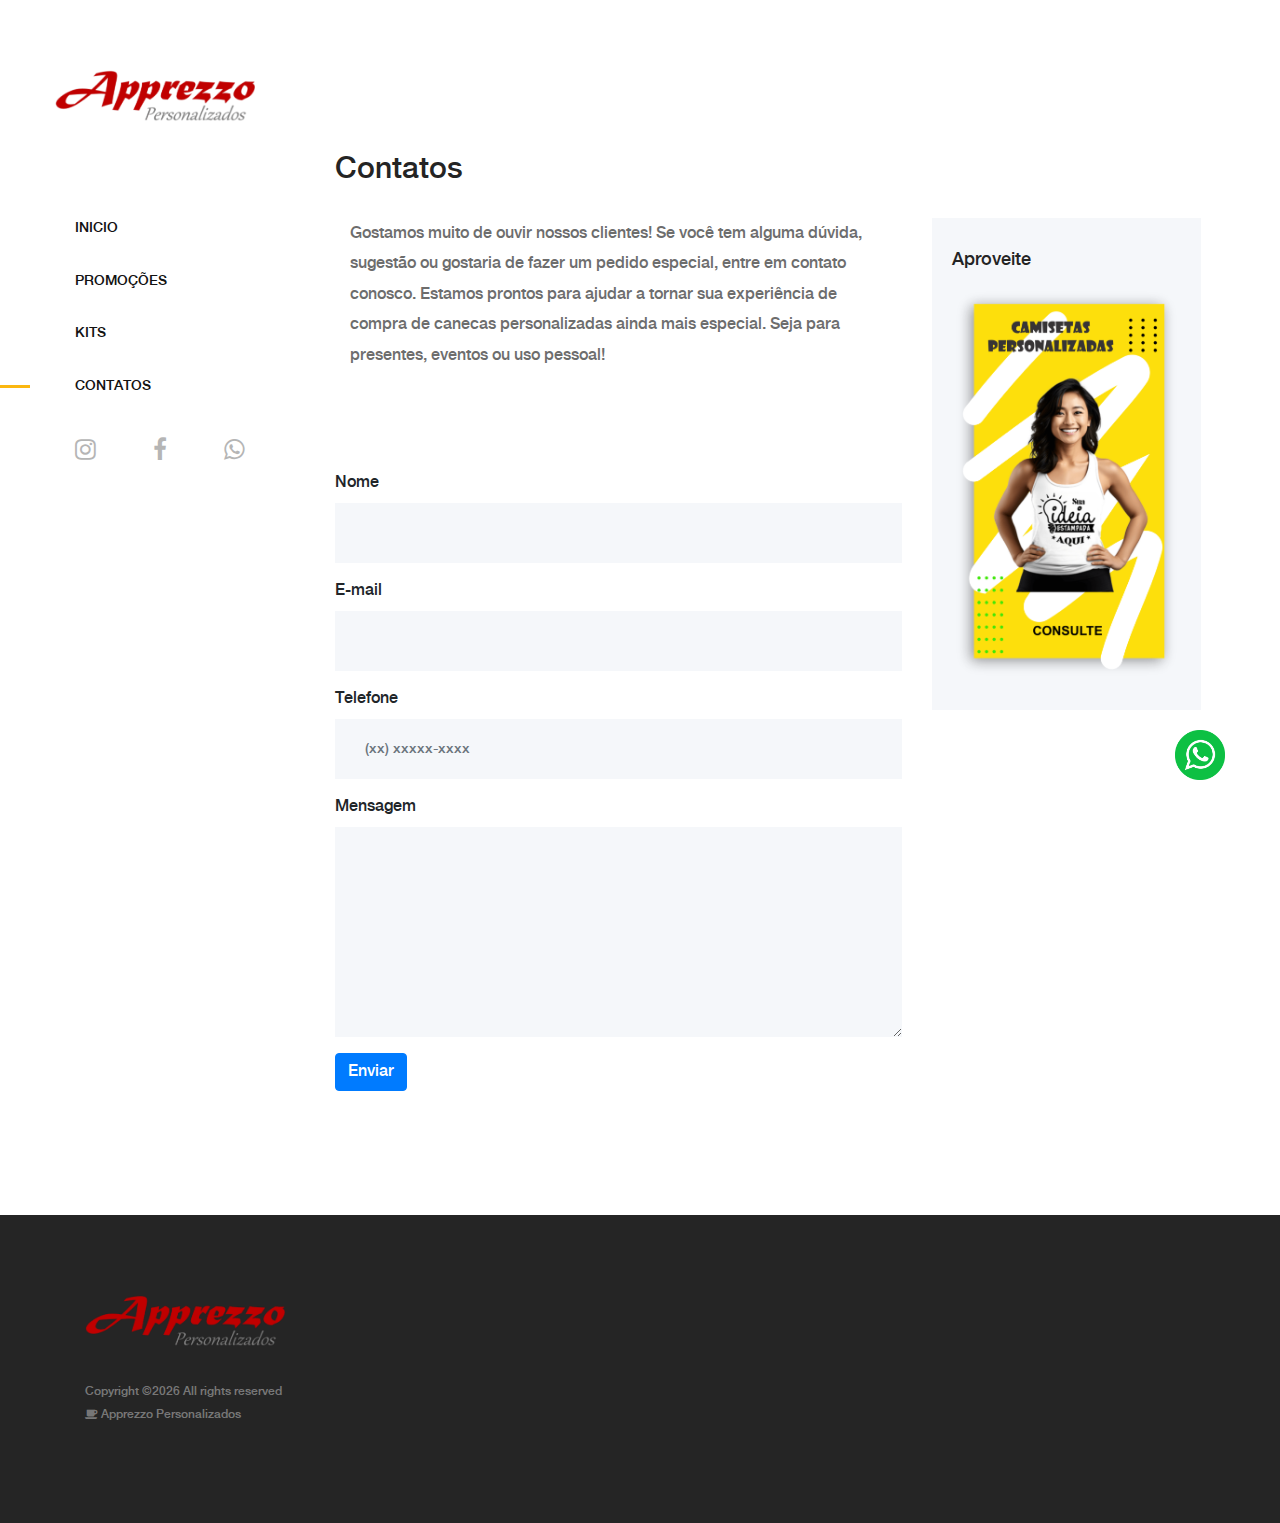
<file: contatos.html>
<!DOCTYPE html>
<html lang="pt-BR">
   <head>
      <meta charset="UTF-8">
      <meta name="description" content="Descubra canecas personalizadas únicas na Apprezzo Personalizados, perfeitas para tornar seus momentos mais especiais. Escolha entre uma variedade de designs e opções de personalização para criar a caneca perfeita para você, para sua empresa ou para presentear alguém especial. Feitas com materiais de alta qualidade, nossas canecas garantem durabilidade e estilo. Compre online na Apprezzo Personalizados e tenha entrega rápida e atendimento ao cliente excepcional.">
      <link rel="canonical" href="https://www.apprezzo.com.br">
      <meta http-equiv="X-UA-Compatible" content="IE=edge">
      <meta name="viewport" content="width=device-width, initial-scale=1, shrink-to-fit=no">
      <!-- The above 4 meta tags *must* come first in the head; any other head content must come *after* these tags -->
      <!-- Title  -->
      <title>Apprezzo Personalizados</title>
      <!-- Favicon  -->
      <link rel="icon" href="img/favicon.png">
      <!-- Core Style CSS -->
      <link rel="stylesheet" href="css/style.css">
	   <link rel="stylesheet" href="form.css">
   </head>
   <body>
      <!-- ##### Main Content Wrapper Start ##### -->
      <div class="main-content-wrapper d-flex clearfix">
         <!-- Mobile Nav (max width 767px)-->
         <div class="mobile-nav">
            <!-- Navbar Brand -->
            <div class="amado-navbar-brand">
               <a href="https://www.apprezzo.com.br/"><img src="img/core-img/logo.png" alt="Apprezzo Personalizados"></a>
            </div>
            <!-- Navbar Toggler -->
            <div class="amado-navbar-toggler">
               <span></span><span></span><span></span>
            </div>
         </div>
         <!-- Header Area Start -->
         <header class="header-area clearfix">
            <!-- Close Icon -->
            <div class="nav-close">
               <i class="fa fa-close" aria-hidden="true"></i>
            </div>
            <!-- Logo -->
            <div class="logo">
               <a href="https://www.apprezzo.com.br/"><img src="img/core-img/logo.png" alt="Aprezzo Personalizados"></a>
            </div>
            <!-- Amado Nav -->
            <nav class="amado-nav">
               <ul>
                  <li><a href="index.html">inicio</a></li>
                  <li><a href="promocoes.html">Promoções</a></li>
                  <li><a href="kits.html">Kits</a></li>
                  <li class="active"><a href="contatos.html">Contatos</a></li>
               </ul>
            </nav>
            <!-- Button Group -->
            <!-- Cart Menu -->
            <br>
            <!-- Social Button -->
            <div class="social-info d-flex justify-content-between">
               <a href="https://www.instagram.com/apprezzo_personalizados/?igsh=mwj3mmrkmmlyb3g2yg==" target="_blank"><i class="fa fa-instagram" aria-hidden="true"></i></a>
               <a href="#"><i class="fa fa-facebook" aria-hidden="true"></i></a>
               <a href="https://api.whatsapp.com/send?phone=5551981710049&text=Vim%20do%20Site%20www.apprezzo.com.br" target="_blank"><i class="fa fa-whatsapp" aria-hidden="true"></i></a>
            </div>
         </header>
         <!-- Header Area End -->
          <div class="cart-table-area section-padding-100">
            <div class="container-fluid">
                <div class="row">
                    <div class="col-12 col-lg-8">
                        <div class="checkout_details_area mt-50 clearfix">

                            <div class="cart-title">
                                <h2>Contatos</h2>
                            </div>
 <!-- Text -->
                <div class="col-12">
                    <div class="newsletter-text mb-100">
                        
                        <p>Gostamos muito de ouvir nossos clientes! Se você tem alguma dúvida, sugestão ou gostaria de fazer um pedido especial, entre em contato conosco. Estamos prontos para ajudar a tornar sua experiência de compra de canecas personalizadas ainda mais especial. Seja para presentes, eventos ou uso pessoal!</p>
                    </div>
                </div>
                              <form
  action="https://formsubmit.co/cleber.supervisao@gmail.com"
  method="POST"
  class="row"
>
  <div class="col-12 mb-3">
    <label for="name" class="form-label">Nome</label>
    <input type="text" name="name" id="name" class="form-control" required />
  </div>

  <div class="col-12 mb-3">
    <label for="email" class="form-label">E-mail</label>
    <input type="email" name="email" id="email" class="form-control" />
  </div>
<div class="col-12 mb-3">
    <label for="phone" class="form-label">Telefone</label>
    <input type="phone" name="phone" id="phone_number" placeholder="(xx) xxxxx-xxxx" class="form-control" required />
  </div>

  <div class="col-12 mb-3">
    <label for="message" class="form-label">Mensagem</label>
    <textarea name="message" id="message" rows="5" class="form-control" required></textarea>
  </div>

  <input type="hidden" name="_captcha" value="false" />
  <input
    type="hidden"
    name="_next"
    value="https://cleberpoa.github.io/apprezzo/obrigado.html"
  />

  <div class="col-12">
    <button type="submit" class="btn btn-primary">Enviar</button>
  </div>
</form>

                        </div>
                    </div>
                    <div class="col-12 col-lg-4">
                        <div class="cart-summary">
                            <h5>Aproveite</h5>
							<p></p>
                            <a href="#" target="_blank">
  <img src="img/canecas/bannerlateral.png" alt="" />
</a>

                        </div>
                    </div>
                </div>
            </div>
        </div>
    </div>
    <!-- ##### Main Content Wrapper End ##### -->
      <!-- End Contact Section -->
      <!-- ##### Newsletter Area Start ##### -->
      <br>
      <!-- ##### Newsletter Area End ##### -->
      <!-- ##### Footer Area Start ##### -->
      <footer class="footer_area clearfix">
         <div class="container">
            <div class="row align-items-center">
               <!-- Single Widget Area -->
               <div class="col-12 col-lg-4">
                  <div class="single_widget_area">
                     <!-- Logo -->
                     <div class="footer-logo mr-50">
                        <a href="index.html"><img src="img/core-img/logo2.png" width="200" height="60" alt=""></a>
                     </div>
                     <br>
                     <!-- Copywrite Text -->
                     <p class="copywrite">
                        Copyright &copy;<script>document.write(new Date().getFullYear());</script> All rights reserved <br> <i class="fa fa-coffee" aria-hidden="true"> </i><a href="#"> Apprezzo Personalizados</a>
                     </p>
                  </div>
               </div>
               <!-- Single Widget Area -->
               <div class="col-12 col-lg-8">
                  <div class="single_widget_area">
                     <!-- Footer Menu -->
                     <div class="footer_menu">
                     </div>
                  </div>
               </div>
            </div>
         </div>
      </footer>
      <!-- ##### Footer Area End ##### -->
      <!-- ##### jQuery (Necessary for All JavaScript Plugins) ##### -->
      <script src="js/jquery/jquery-2.2.4.min.js"></script>
      <!-- Popper js -->
      <script src="js/popper.min.js"></script>
      <!-- Bootstrap js -->
      <script src="js/bootstrap.min.js"></script>
      <!-- Plugins js -->
      <script src="js/plugins.js"></script>
      <!-- Active js -->
      <script src="js/active.js"></script>
      <!-- Script para exibir imagens de produtos de forma aleatória -->
      <script src="js/randomize-products.js"></script>
      <!-- START Widget WhastApp -->
      <a href="https://api.whatsapp.com/send?phone=5551981710049&text=Vim%20do%20Site%20www.apprezzo.com.br" id="waurlsite" class="bt-whatsApp" target="_blank">
      <img src="img/whatsapp.png" alt="WhatsApp" width="50px">
      </a>
      <!-- END Widget WhastApp -->
      <script>
         function enviarFormulario(event) {
             event.preventDefault();
             var formData = new FormData(document.querySelector('form'));
         
             fetch('salvar_email.php', {
                 method: 'POST',
                 body: formData
             })
             .then(response => response.text())
             .then(data => {
                 document.getElementById('mensagem').innerHTML = data;
             })
             .catch(error => console.error('Erro:', error));
         }
      </script>
    <script>
        function enviarFormulario(event) {
            event.preventDefault(); // Previne o comportamento padrão do formulário

            // Cria um objeto FormData com os dados do formulário
            var formData = new FormData(document.getElementById('contact-form'));

            // Faz a requisição AJAX
            fetch('salvar_contatos.php', {
                method: 'POST',
                body: formData
            })
            .then(response => response.json())
            .then(data => {
                // Exibe a mensagem de sucesso ou erro
                document.getElementById('success-message').style.display = data.success ? 'block' : 'none';
                document.getElementById('error-message').style.display = data.success ? 'none' : 'block';
                document.getElementById('success-message').textContent = data.message;
                
                // Limpa o formulário
                if (data.success) {
                    document.getElementById('contact-form').reset();
                }
            })
            .catch(error => {
                console.error('Erro:', error);
                document.getElementById('error-message').style.display = 'block';
                document.getElementById('error-message').textContent = 'Ocorreu um erro ao enviar sua mensagem.';
            });
        }

        window.onload = function() {
            document.getElementById('contact-form').addEventListener('submit', enviarFormulario);
        }
    </script>
   </body>
</html>
</file>
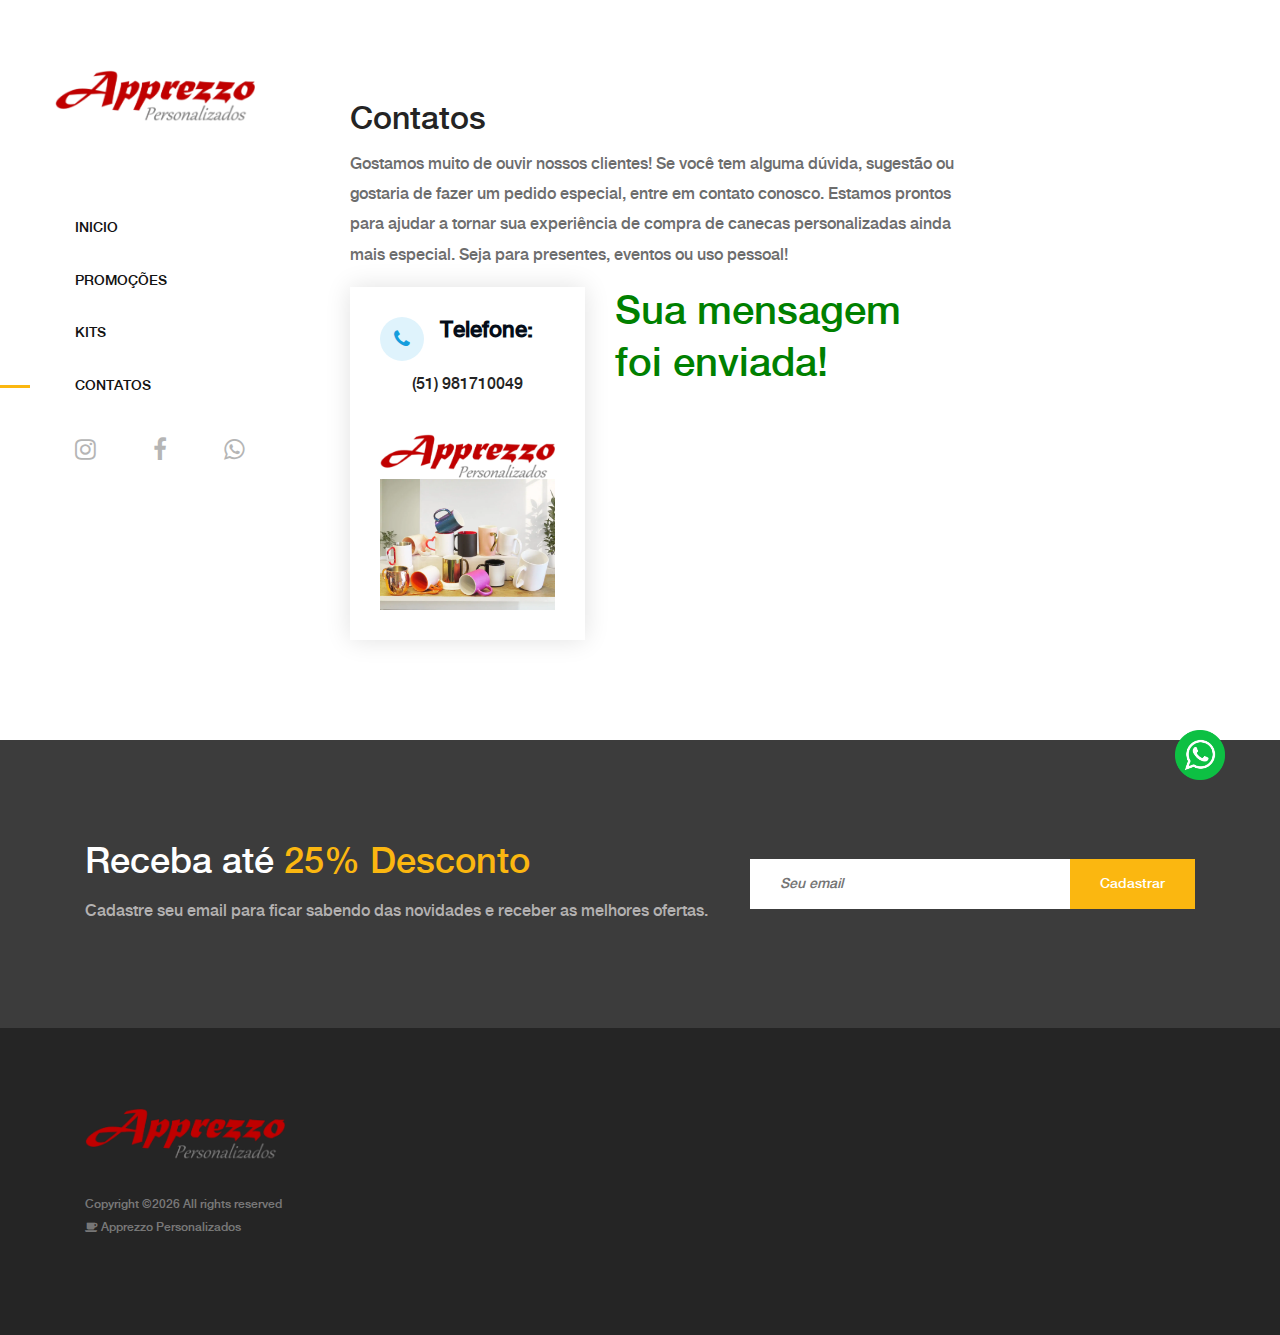
<file: obrigado.html>
<!DOCTYPE html>
<html lang="pt-BR">
   <head>
      <meta charset="UTF-8">
      <meta name="description" content="Descubra canecas personalizadas únicas na Apprezzo Personalizados, perfeitas para tornar seus momentos mais especiais. Escolha entre uma variedade de designs e opções de personalização para criar a caneca perfeita para você, para sua empresa ou para presentear alguém especial. Feitas com materiais de alta qualidade, nossas canecas garantem durabilidade e estilo. Compre online na Apprezzo Personalizados e tenha entrega rápida e atendimento ao cliente excepcional.">
      <link rel="canonical" href="https://www.apprezzo.com.br">
      <meta http-equiv="X-UA-Compatible" content="IE=edge">
      <meta name="viewport" content="width=device-width, initial-scale=1, shrink-to-fit=no">
      <!-- The above 4 meta tags *must* come first in the head; any other head content must come *after* these tags -->
      <!-- Title  -->
      <title>Apprezzo Personalizados</title>
      <!-- Favicon  -->
      <link rel="icon" href="img/favicon.png">
      <!-- Core Style CSS -->
      <link rel="stylesheet" href="css/style.css">
	   <link rel="stylesheet" href="form.css">
   </head>
   <body>
      <!-- ##### Main Content Wrapper Start ##### -->
      <div class="main-content-wrapper d-flex clearfix">
         <!-- Mobile Nav (max width 767px)-->
         <div class="mobile-nav">
            <!-- Navbar Brand -->
            <div class="amado-navbar-brand">
               <a href="https://www.apprezzo.com.br/"><img src="img/core-img/logo.png" alt="Apprezzo Personalizados"></a>
            </div>
            <!-- Navbar Toggler -->
            <div class="amado-navbar-toggler">
               <span></span><span></span><span></span>
            </div>
         </div>
         <!-- Header Area Start -->
         <header class="header-area clearfix">
            <!-- Close Icon -->
            <div class="nav-close">
               <i class="fa fa-close" aria-hidden="true"></i>
            </div>
            <!-- Logo -->
            <div class="logo">
               <a href="https://www.apprezzo.com.br/"><img src="img/core-img/logo.png" alt="Aprezzo Personalizados"></a>
            </div>
            <!-- Amado Nav -->
            <nav class="amado-nav">
               <ul>
                  <li><a href="index.html">inicio</a></li>
                  <li><a href="promocoes.html">Promoções</a></li>
                  <li><a href="kits.html">Kits</a></li>
                  <li class="active"><a href="contatos.html">Contatos</a></li>
               </ul>
            </nav>
            <!-- Button Group -->
            <!-- Cart Menu -->
            <br>
            <!-- Social Button -->
            <div class="social-info d-flex justify-content-between">
               <a href="https://www.instagram.com/apprezzo_personalizados/?igsh=mwj3mmrkmmlyb3g2yg==" target="_blank"><i class="fa fa-instagram" aria-hidden="true"></i></a>
               <a href="#"><i class="fa fa-facebook" aria-hidden="true"></i></a>
               <a href="https://api.whatsapp.com/send?phone=5551981710049&text=Vim%20do%20Site%20www.apprezzo.com.br" target="_blank"><i class="fa fa-whatsapp" aria-hidden="true"></i></a>
            </div>
         </header>
         <!-- Header Area End -->
         <div class="amado_product_area section-padding-100">
            <div class="container-fluid">
               <!-- ======= Contact Section ======= -->
               <section id="contatos" class="contact">
                  <div class="container">
                     <div class="section-title">
                        <h2>Contatos</h2>
                        <p>Gostamos muito de ouvir nossos clientes! Se você tem alguma dúvida, sugestão ou gostaria de fazer um pedido especial, entre em contato conosco. Estamos prontos para ajudar a tornar sua experiência de compra de canecas personalizadas ainda mais especial. Seja para presentes, eventos ou uso pessoal!</p>
                     </div>
                     <div class="row" data-aos="fade-in">
                        <div class="col-lg-5 d-flex align-items-stretch">
                           <div class="info">
                              <div class="address">
                              </div>
                              
                              <div class="phone">
                                 <i class="fa fa-phone"></i>
                                 <h4>Telefone:</h4>
                                 <br>
                                 <h6 style="text-align:center;">(51) 981710049</h6>
                              </div>
                              <p></p>
                              <img src="img/core-img/logo.png" alt=""/>
                              <img src="img/canecas/canecas-sublimacao.png" alt=""/>
                           </div>
                        </div>
                        <div class="col-lg-7 mt-5 mt-lg-0 d-flex align-items-stretch">
							<div>
							<h2>	<span style="color: green; text-align: center; font-size: 40px;">Sua mensagem foi enviada!</span></h2>

                       </div>
						 </div>
                     </div>
                  </div>
               </section>
            </div>
         </div>
      </div>
      <!-- End Contact Section -->
      <!-- ##### Newsletter Area Start ##### -->
      <section class="newsletter-area section-padding-100-0">
         <div class="container">
            <div class="row align-items-center">
               <!-- Newsletter Text -->
               <div class="col-12 col-lg-6 col-xl-7">
                  <div class="newsletter-text mb-100">
                     <h2>Receba até <span>25% Desconto</span></h2>
                     <p>Cadastre seu email para ficar sabendo das novidades e receber as melhores ofertas.</p>
                  </div>
               </div>
               <!-- Newsletter Form -->
               <div class="col-12 col-lg-6 col-xl-5">
                  <div class="newsletter-form mb-100">
                     <form onsubmit="enviarFormulario(event)">
                        <input type="email" name="email" class="nl-email" placeholder="Seu email" required>
                        <input type="submit" value="Cadastrar">
                     </form>
                     <div id="mensagem"></div>
                  </div>
               </div>
            </div>
         </div>
      </section>
      <!-- ##### Newsletter Area End ##### -->
      <!-- ##### Footer Area Start ##### -->
      <footer class="footer_area clearfix">
         <div class="container">
            <div class="row align-items-center">
               <!-- Single Widget Area -->
               <div class="col-12 col-lg-4">
                  <div class="single_widget_area">
                     <!-- Logo -->
                     <div class="footer-logo mr-50">
                        <a href="index.html"><img src="img/core-img/logo2.png" width="200" height="60" alt=""></a>
                     </div>
                     <br>
                     <!-- Copywrite Text -->
                     <p class="copywrite">
                        Copyright &copy;<script>document.write(new Date().getFullYear());</script> All rights reserved <br> <i class="fa fa-coffee" aria-hidden="true"> </i><a href="#"> Apprezzo Personalizados</a>
                     </p>
                  </div>
               </div>
               <!-- Single Widget Area -->
               <div class="col-12 col-lg-8">
                  <div class="single_widget_area">
                     <!-- Footer Menu -->
                     <div class="footer_menu">
                     </div>
                  </div>
               </div>
            </div>
         </div>
      </footer>
      <!-- ##### Footer Area End ##### -->
      <!-- ##### jQuery (Necessary for All JavaScript Plugins) ##### -->
      <script src="js/jquery/jquery-2.2.4.min.js"></script>
      <!-- Popper js -->
      <script src="js/popper.min.js"></script>
      <!-- Bootstrap js -->
      <script src="js/bootstrap.min.js"></script>
      <!-- Plugins js -->
      <script src="js/plugins.js"></script>
      <!-- Active js -->
      <script src="js/active.js"></script>
      <!-- Script para exibir imagens de produtos de forma aleatória -->
      <script src="js/randomize-products.js"></script>
      <!-- START Widget WhastApp -->
      <a href="https://api.whatsapp.com/send?phone=5551981710049&text=Vim%20do%20Site%20www.apprezzo.com.br" id="waurlsite" class="bt-whatsApp" target="_blank">
      <img src="img/whatsapp.png" alt="WhatsApp" width="50px">
      </a>
      <!-- END Widget WhastApp -->
      <script>
         function enviarFormulario(event) {
             event.preventDefault();
             var formData = new FormData(document.querySelector('form'));
         
             fetch('salvar_email.php', {
                 method: 'POST',
                 body: formData
             })
             .then(response => response.text())
             .then(data => {
                 document.getElementById('mensagem').innerHTML = data;
             })
             .catch(error => console.error('Erro:', error));
         }
      </script>
    <script>
        function enviarFormulario(event) {
            event.preventDefault(); // Previne o comportamento padrão do formulário

            // Cria um objeto FormData com os dados do formulário
            var formData = new FormData(document.getElementById('contact-form'));

            // Faz a requisição AJAX
            fetch('salvar_contatos.php', {
                method: 'POST',
                body: formData
            })
            .then(response => response.json())
            .then(data => {
                // Exibe a mensagem de sucesso ou erro
                document.getElementById('success-message').style.display = data.success ? 'block' : 'none';
                document.getElementById('error-message').style.display = data.success ? 'none' : 'block';
                document.getElementById('success-message').textContent = data.message;
                
                // Limpa o formulário
                if (data.success) {
                    document.getElementById('contact-form').reset();
                }
            })
            .catch(error => {
                console.error('Erro:', error);
                document.getElementById('error-message').style.display = 'block';
                document.getElementById('error-message').textContent = 'Ocorreu um erro ao enviar sua mensagem.';
            });
        }

        window.onload = function() {
            document.getElementById('contact-form').addEventListener('submit', enviarFormulario);
        }
    </script>
   </body>
</html>
</file>
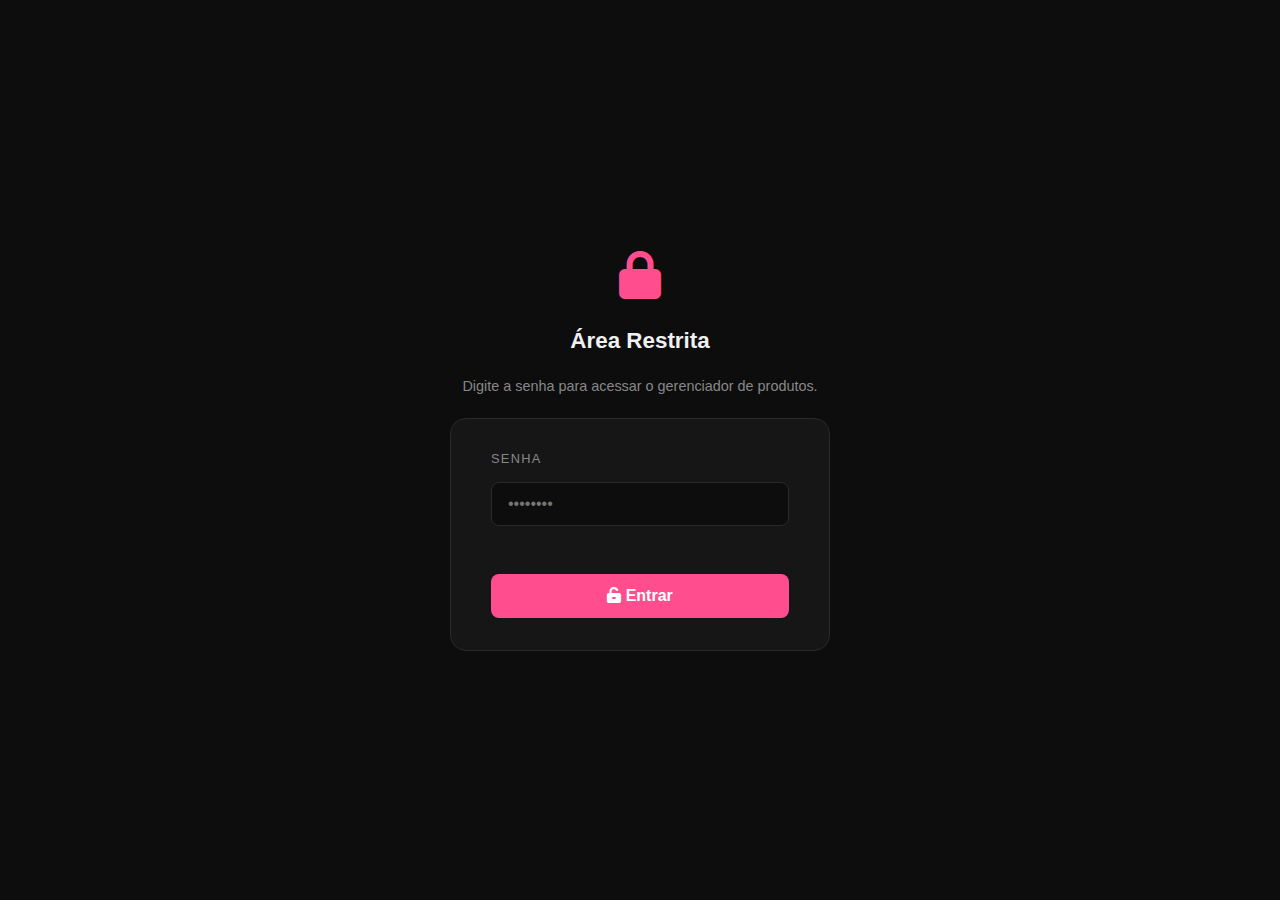
<file: produtos.html>
<!DOCTYPE html>
<html lang="pt-BR">
<head>
  <meta charset="UTF-8"/>
  <meta name="viewport" content="width=device-width, initial-scale=1.0"/>
  <meta name="robots" content="noindex, nofollow"/>
  <title>Produtos – Gestão Interna</title>
  <link rel="stylesheet" href="https://cdnjs.cloudflare.com/ajax/libs/font-awesome/6.5.0/css/all.min.css"/>
  <style>
    :root {
      --pink:#FF4D8D;--teal:#00BFA6;--purple:#7C4DFF;
      --orange:#FF7A35;--bg:#0d0d0d;--surface:#161616;
      --border:#2a2a2a;--text:#f0f0f0;--muted:#888;
    }
    *{margin:0;padding:0;box-sizing:border-box}
    body{font-family:'Segoe UI',sans-serif;background:var(--bg);color:var(--text);min-height:100vh}
    #lock-screen{position:fixed;inset:0;background:var(--bg);display:flex;flex-direction:column;align-items:center;justify-content:center;z-index:9999;gap:1.5rem}
    .lock-icon{font-size:3rem;color:var(--pink);animation:pulse 2s infinite}
    @keyframes pulse{0%,100%{transform:scale(1);opacity:1}50%{transform:scale(1.1);opacity:.7}}
    #lock-screen h1{font-size:1.4rem;font-weight:700}
    #lock-screen p{color:var(--muted);font-size:.9rem}
    .lock-box{background:var(--surface);border:1px solid var(--border);border-radius:16px;padding:2rem 2.5rem;display:flex;flex-direction:column;gap:1rem;width:min(380px,90vw)}
    .lock-box label{font-size:.8rem;color:var(--muted);text-transform:uppercase;letter-spacing:.1em}
    .lock-box input{background:var(--bg);border:1px solid var(--border);border-radius:8px;padding:.75rem 1rem;color:var(--text);font-size:1rem;width:100%;outline:none;transition:border-color .2s}
    .lock-box input:focus{border-color:var(--pink)}
    .lock-btn{background:var(--pink);color:#fff;border:none;border-radius:8px;padding:.8rem;font-size:1rem;font-weight:700;cursor:pointer;transition:opacity .2s,transform .1s}
    .lock-btn:hover{opacity:.85}.lock-btn:active{transform:scale(.97)}
    #lock-error{color:#ff6b6b;font-size:.85rem;text-align:center;min-height:1.2em}
    #main-content{display:none}
    header{background:var(--surface);border-bottom:1px solid var(--border);padding:1rem 2rem;display:flex;align-items:center;justify-content:space-between;gap:1rem;flex-wrap:wrap}
    header h1{font-size:1.1rem;font-weight:700;color:var(--pink)}
    header span{font-size:.8rem;color:var(--muted)}
    .logout-btn{background:transparent;border:1px solid var(--border);color:var(--muted);border-radius:8px;padding:.4rem .9rem;font-size:.8rem;cursor:pointer;transition:color .2s,border-color .2s}
    .logout-btn:hover{color:var(--pink);border-color:var(--pink)}
    .container{max-width:1400px;margin:0 auto;padding:2rem}
    .section-header{margin-bottom:1.5rem}
    .section-header h2{font-size:1.5rem;font-weight:800;margin-bottom:.3rem}
    .section-header p{color:var(--muted);font-size:.9rem}
    .info-bar{background:var(--surface);border:1px solid var(--border);border-radius:10px;padding:.6rem 1.2rem;font-size:.83rem;color:var(--muted);display:inline-block;margin-bottom:1.5rem}
    .info-bar strong{color:var(--text)}
    .filter-row{display:flex;align-items:center;justify-content:space-between;flex-wrap:wrap;gap:1rem;margin-bottom:1.5rem}
    .filters{display:flex;gap:.5rem;flex-wrap:wrap}
    .fbtn{background:var(--surface);border:1px solid var(--border);color:var(--muted);border-radius:20px;padding:.4rem 1rem;font-size:.85rem;cursor:pointer;transition:all .2s}
    .fbtn:hover,.fbtn.active{background:var(--pink);border-color:var(--pink);color:#fff}
    .pgrid{display:grid;grid-template-columns:repeat(auto-fill,minmax(260px,1fr));gap:1.5rem}
    .pcard{background:var(--surface);border:1px solid var(--border);border-radius:16px;overflow:hidden;transition:transform .25s,box-shadow .25s,border-color .25s}
    .pcard:hover{transform:translateY(-4px);box-shadow:0 12px 40px rgba(255,77,141,.15);border-color:var(--pink)}
    .pcard.hidden{display:none}
    .pimg{position:relative;aspect-ratio:1;overflow:hidden;background:#111}
    .pimg img{width:100%;height:100%;object-fit:cover;transition:transform .4s}
    .pcard:hover .pimg img{transform:scale(1.06)}
    .pbadge{position:absolute;top:.6rem;left:.6rem;padding:.25rem .7rem;border-radius:20px;font-size:.7rem;font-weight:700}
    .bp{background:#ff4d8d22;color:var(--pink);border:1px solid var(--pink)}
    .bt{background:#00bfa622;color:var(--teal);border:1px solid var(--teal)}
    .bv{background:#7c4dff22;color:var(--purple);border:1px solid var(--purple)}
    .bo{background:#ff7a3522;color:var(--orange);border:1px solid var(--orange)}
    .pov{position:absolute;inset:0;display:flex;align-items:center;justify-content:center;background:rgba(0,0,0,.45);opacity:0;transition:opacity .25s}
    .pcard:hover .pov{opacity:1}
    .pov-btn{background:var(--pink);color:#fff;border:none;border-radius:8px;padding:.5rem 1.2rem;font-size:.85rem;font-weight:700;cursor:pointer}
    .pinfo{padding:1rem}
    .pname{font-weight:700;font-size:1rem;margin-bottom:.25rem}
    .pdesc{color:var(--muted);font-size:.82rem;margin-bottom:.75rem}
    .pfoot{display:flex;align-items:center;justify-content:space-between;gap:.5rem}
    .pprice{font-weight:800;font-size:1.2rem;color:var(--pink)}
    .pprice small{font-size:.75rem;font-weight:500}
    .pwa{display:flex;align-items:center;gap:.4rem;background:#25D366;color:#fff;border-radius:8px;padding:.4rem .9rem;font-size:.82rem;font-weight:700;text-decoration:none;white-space:nowrap;transition:opacity .2s}
    .pwa:hover{opacity:.85}
  </style>
</head>
<body>

<div id="lock-screen">
  <div class="lock-icon"><i class="fa-solid fa-lock"></i></div>
  <h1>Área Restrita</h1>
  <p>Digite a senha para acessar o gerenciador de produtos.</p>
  <div class="lock-box">
    <label for="pw-input">Senha</label>
    <input type="password" id="pw-input" placeholder="••••••••" autocomplete="current-password"/>
    <div id="lock-error"></div>
    <button class="lock-btn" onclick="checkPassword()"><i class="fa-solid fa-unlock-alt"></i> Entrar</button>
  </div>
</div>

<div id="main-content">
  <header>
    <h1>🎨 Gerenciador de Produtos</h1>
    <span>Edite <strong>produtos-data.js</strong> para adicionar ou remover produtos.</span>
    <button class="logout-btn" onclick="logout()"><i class="fa-solid fa-right-from-bracket"></i> Sair</button>
  </header>
  <div class="container">
    <div class="section-header">
      <h2>Todos os Produtos</h2>
      <p>O <code>index.html</code> exibe 9 produtos aleatórios deste catálogo a cada visita.</p>
    </div>
    <div class="info-bar">Total cadastrado: <strong id="total-count">0</strong> produtos</div>
    <div class="filter-row">
      <div class="filters">
        <button class="fbtn active" data-f="all">Todos</button>
        <button class="fbtn" data-f="canecas">🍵 Canecas</button>
        <button class="fbtn" data-f="camisetas">👕 Camisetas</button>
        <button class="fbtn" data-f="impressos">🖨️ Impressos</button>
        <!-- Ao adicionar nova categoria em produtos-data.js, adicione um botão aqui também: -->
        <!-- <button class="fbtn" data-f="sua-categoria">🏷️ Nome</button> -->
      </div>
    </div>
    <div class="pgrid" id="pgrid"></div>
  </div>
</div>

<script src="produtos-data.js"></script>
<script>
  const PASSWORDS = ['clebervip','grazyvip'];
  const SK = 'produtos_auth';

  if (sessionStorage.getItem(SK) === 'ok') unlock();

  function checkPassword() {
    const val = document.getElementById('pw-input').value.trim();
    const err = document.getElementById('lock-error');
    if (PASSWORDS.includes(val)) {
      sessionStorage.setItem(SK,'ok'); err.textContent=''; unlock();
    } else {
      err.textContent='❌ Senha incorreta. Tente novamente.';
      document.getElementById('pw-input').value='';
      document.getElementById('pw-input').focus();
    }
  }
  function unlock() {
    document.getElementById('lock-screen').style.display='none';
    document.getElementById('main-content').style.display='block';
    render();
  }
  function logout() { sessionStorage.removeItem(SK); location.reload(); }
  document.getElementById('pw-input').addEventListener('keydown',e=>{ if(e.key==='Enter') checkPassword(); });

  function render() {
    const grid = document.getElementById('pgrid');
    grid.innerHTML = PRODUTOS_DATA.map(p => buildCard(p)).join('');
    document.getElementById('total-count').textContent = PRODUTOS_DATA.length;
    document.querySelectorAll('.fbtn').forEach(btn => {
      btn.addEventListener('click', () => {
        document.querySelectorAll('.fbtn').forEach(b=>b.classList.remove('active'));
        btn.classList.add('active');
        const f = btn.dataset.f;
        document.querySelectorAll('#pgrid .pcard').forEach(c=>{
          c.classList.toggle('hidden', f!=='all' && c.dataset.cat!==f);
        });
      });
    });
  }
  if (typeof openLB==='undefined') window.openLB = src => window.open(src,'_blank');
</script>
</body>
</html>
</file>
<file: form.css>
.form {
  width: 110%;
  max-width: 32rem;
  font-size: 1.125rem;
}

.form label,
.form input,
.form textarea,
.form button {
  display: block;
  width: 100%;
}

.form label {
  color: #000;
  line-height: 1;
  margin-bottom: 0.5rem;
}

.form input,
.form textarea {
  font: inherit;
  padding: 0.8rem;
  margin-bottom: 1rem;
  border: 1px solid #000;
  border-radius: 8px;
  transition: border-color, box-shadow 0.2s;
}

.form textarea {
  min-height: 13rem;
  resize: vertical;
}

.form input:hover,
.form input:focus,
.form textarea:hover,
.form textarea:focus {
  outline: none;
  border-color: #09d;
  box-shadow: 0 0 0 3px #4dc8ff;
}

.form button {
  display: block;
  padding: 1rem;
  background: #fbb710;
  color: #fff;
  font: inherit;
  text-transform: uppercase;
  border: none;
  border-radius: 8px;
  cursor: pointer;
  transition: 0.2s;
}

.form button:hover,
.form button:focus {
  outline: none;
  background: #09d;
}
</file>
<file: css/style.css>
/* [Master Stylesheet v-1.0.0] */
/* :: :: 1.0 Import Fonts */
@import url(../css/bootstrap.min.css);
@import url(../css/owl.carousel.css);
@import url(../css/animate.css);
@import url(../css/magnific-popup.css);
@import url(../css/jquery-ui.min.css);
@import url(../css/nice-select.css);
@import url(../css/font-awesome.min.css);
@font-face {
  font-family: 'helveticaneuebold';
  src: url("../fonts/helvetica_neu_bold-webfont.woff2") format("woff2"), url("../fonts/helvetica_neu_bold-webfont.woff") format("woff");
  font-weight: normal;
  font-style: normal; }
@font-face {
  font-family: 'helveticaneuemedium';
  src: url("../fonts/helveticaneue_medium-webfont.woff2") format("woff2"), url("../fonts/helveticaneue_medium-webfont.woff") format("woff");
  font-weight: normal;
  font-style: normal; }
/* :: 2.0 Import All CSS */
/* :: 3.0 Base CSS */
* {
  margin: 0;
  padding: 0; }

body {
  font-family: "helveticaneuemedium";
  font-size: 16px; }

h1,
h2,
h3,
h4,
h5,
h6 {
  color: #242424;
  line-height: 1.3;
  font-weight: 400; }

p {
  color: #6d6d6d;
  font-size: 16px;
  line-height: 1.9;
  font-weight: 400; }

a {
  -webkit-transition: all 500ms ease 0s;
  transition: all 500ms ease 0s;
  text-decoration: none;
  outline: 0 solid transparent;
  color: #131212;
  font-weight: 400;
  font-size: 12px; }
  a:hover, a:focus {
    -webkit-transition: all 500ms ease 0s;
    transition: all 500ms ease 0s;
    text-decoration: none;
    outline: 0 solid transparent;
    color: #131212;
    font-weight: 400;
    font-size: 12px; }

ul,
ol {
  margin: 0; }
  ul li,
  ol li {
    list-style: none; }

img {
  height: auto;
  max-width: 100%; }

/* Spacing */
.mt-15 {
  margin-top: 15px !important; }

.mt-30 {
  margin-top: 30px !important; }

.mt-50 {
  margin-top: 50px !important; }

.mt-70 {
  margin-top: 70px !important; }

.mt-100 {
  margin-top: 100px !important; }

.mb-15 {
  margin-bottom: 15px !important; }

.mb-30 {
  margin-bottom: 30px !important; }

.mb-50 {
  margin-bottom: 50px !important; }

.mb-70 {
  margin-bottom: 70px !important; }

.mb-100 {
  margin-bottom: 100px !important; }

.ml-15 {
  margin-left: 15px !important; }

.ml-30 {
  margin-left: 30px !important; }

.ml-50 {
  margin-left: 50px !important; }

.mr-15 {
  margin-right: 15px !important; }

.mr-30 {
  margin-right: 30px !important; }

.mr-50 {
  margin-right: 50px !important; }

/* Height */
.height-400 {
  height: 400px !important; }

.height-500 {
  height: 500px !important; }

.height-600 {
  height: 600px !important; }

.height-700 {
  height: 700px !important; }

.height-800 {
  height: 800px !important; }

/* Section Padding */
.section-padding-100 {
  padding-top: 100px;
  padding-bottom: 100px; }

.section-padding-100-0 {
  padding-top: 100px;
  padding-bottom: 0; }

.section-padding-0-100 {
  padding-top: 0;
  padding-bottom: 100px; }

/* Section Heading */
.section-heading {
  margin-bottom: 50px;
  position: relative;
  z-index: 1; }
  .section-heading h2 {
    font-size: 30px;
    margin-bottom: 0;
    text-transform: capitalize;
    font-weight: 600; }
  .section-heading.text-left {
    text-align: left !important; }
amado-nav
/* Miscellaneous */
.bg-img {
  background-position: center center;
  background-size: cover;
  background-repeat: no-repeat; }

.bg-white {
  background-color: #ffffff !important; }

.bg-dark {
  background-color: #000000 !important; }

.bg-transparent {
  background-color: transparent !important; }

.font-bold {
  font-weight: 700; }

.font-light {
  font-weight: 300; }

.bg-overlay,
.bg-overlay-white {
  position: relative;
  z-index: 2;
  background-position: center center;
  background-size: cover; }
  .bg-overlay:hover,
  .bg-overlay-white:hover {
    position: absolute;
    z-index: -1;
    top: 0;
    left: 0;
    width: 100%;
    height: 100%;
    content: ""; }

.bg-overlay:hover {
  background-color: rgba(0, 0, 0, 0.5); }

.bg-overlay-white:hover {
  background-color: rgba(255, 255, 255, 0.9); }

.mfp-image-holder .mfp-close,
.mfp-iframe-holder .mfp-close {
  color: #FFF;
  padding-right: 0;
  width: 30px;
  height: 30px;
  background-color: #fbb710;
  line-height: 30px;
  text-align: center;
  position: absolute;
  top: 40px;
  right: -30px; }
  @media only screen and (max-width: 767px) {
    .mfp-image-holder .mfp-close,
    .mfp-iframe-holder .mfp-close {
      right: 0; } }

.navbar-toggler {
  background-color: #fbb710;
  border-radius: 0;
  margin-bottom: 15px; }
  .navbar-toggler i {
    font-size: 12px;
    color: #fff; }

@media only screen and (min-width: 768px) and (max-width: 991px) {
  .navbar {
    display: block; } }
@media only screen and (max-width: 767px) {
  .navbar {
    display: block; } }

.mobile-nav {
  position: fixed;
  width: 100%;
  height: 70px;
  background-color: #fff;
  z-index: 3000;
  top: 0;
  left: 0;
  right: 0;
  padding: 0.5em 2em;
  -webkit-box-align: center;
  -ms-flex-align: center;
  -ms-grid-row-align: center;
  align-items: center;
  -webkit-box-pack: justify;
  -ms-flex-pack: justify;
  justify-content: space-between;
  box-shadow: 0 4px 15px 0 rgba(0, 0, 0, 0.15);
  display: none; }

  @media only screen and (max-width: 767px) {
    .mobile-nav {
      display: -webkit-box;
      display: -ms-flexbox;
      display: flex; } }
  .mobile-nav .amado-navbar-brand {
    -webkit-box-flex: 0;
    -ms-flex: 0 0 150px;
    flex: 0 0 150px;
    max-width: 150px; }
    .mobile-nav .amado-navbar-brand a {
      display: block;
      max-width: 150px; }
  .mobile-nav .amado-navbar-toggler {
    cursor: pointer; }
    .mobile-nav .amado-navbar-toggler span {
      width: 28px;
      height: 3px;
      background-color: #fbb710;
      display: block;
      margin-bottom: 5px;
      border-radius: 2px; }
      .mobile-nav .amado-navbar-toggler span:last-child {
        margin-bottom: 0; }

/* ScrollUp */
#scrollUp {
  background-color: #fbb710;
  border-radius: 0;
  bottom: 60px;
  box-shadow: 0 2px 6px 0 rgba(0, 0, 0, 0.3);
  color: #ffffff;
  font-size: 24px;
  height: 40px;
  line-height: 40px;
  right: 60px;
  text-align: center;
  width: 40px;
  -webkit-transition-duration: 500ms;
  transition-duration: 500ms; }
  #scrollUp:hover {
    background-color: orangered; }
  @media only screen and (max-width: 767px) {
    #scrollUp {
      bottom: 30px;
      right: 30px; } }

/* Essence Button */
.amado-btn {
  display: inline-block;
  min-width: 160px;
  height: 55px;
  color: #ffffff;
  border: none;
  border-radius: 0;
  padding: 0 7px;
  font-size: 18px;
  line-height: 56px;
  background-color: #fbb710;
  font-weight: 400; }
  .amado-btn.active, .amado-btn:hover, .amado-btn:focus {
    font-size: 18px;
    color: #ffffff;
    background-color: orangered; }

/* :: 4.0 Search Wrapper Area CSS */
.search-wrapper {
  position: fixed;
  width: 100%;
  height: 260px;
  z-index: 5000;
  top: -350px;
  left: 0;
  background-color: #f5f7fa;
  -webkit-transition-duration: 500ms;
  transition-duration: 500ms; }
  .search-wrapper .search-content form {
    position: relative;
    z-index: 1;
    box-shadow: 0 0 5px rgba(0, 0, 0, 0.075); }
    .search-wrapper .search-content form input {
      width: 100%;
      height: 60px;
      border: none;
      padding-left: 50px;
      font-size: 14px;
      color: #6b6b6b; }
    .search-wrapper .search-content form button {
      position: absolute;
      top: 0;
      left: 0;
      border: none;
      width: 50px;
      height: 60px;
      z-index: 10;
      cursor: pointer;
      background-color: transparent;
      text-align: center; }
  .search-wrapper .search-close {
    -webkit-transition-duration: 500ms;
    transition-duration: 500ms;
    width: 40px;
    height: 40px;
    position: absolute;
    top: 0;
    right: 0;
    text-align: center;
    color: #fff;
    line-height: 40px;
    font-size: 12px;
    cursor: pointer;
    background-color: #fbb710; }
    .search-wrapper .search-close:hover {
      background-color: #131212; }

/* :: 5.0 Welcome Area CSS */
.main-content-wrapper {
  position: relative;
  z-index: 1;
  -webkit-transition-duration: 500ms;
  transition-duration: 500ms;
  -ms-flex-wrap: wrap;
  flex-wrap: wrap; }
  @media only screen and (max-width: 767px) {
    .main-content-wrapper {
      margin-top: 70px;
      z-index: 100; } }
  .main-content-wrapper .header-area {
    -webkit-transition-duration: 500ms;
    transition-duration: 500ms;
    position: relative;
    z-index: 1;
    -webkit-box-flex: 0;
    -ms-flex: 0 0 320px;
    flex: 0 0 320px;
    width: 320px;
    max-width: 320px;
    background-color: #fff;
    padding: 60px 75px; }
    @media only screen and (min-width: 768px) and (max-width: 991px) {
      .main-content-wrapper .header-area {
        -webkit-box-flex: 0;
        -ms-flex: 0 0 280px;
        flex: 0 0 280px;
        width: 280px;
        max-width: 280px;
        padding: 50px; } }
    @media only screen and (max-width: 767px) {
      .main-content-wrapper .header-area {
        -webkit-transition-duration: 500ms;
        transition-duration: 500ms;
        -webkit-box-flex: 0;
        -ms-flex: 0 0 320px;
        flex: 0 0 320px;
        width: 320px;
        max-width: 320px;
        position: fixed;
        z-index: 4000;
        top: 0;
        left: -350px;
        height: 100%;
        overflow-x: hidden;
        overflow-y: hidden;
        display: block; } }
    .main-content-wrapper .header-area.bp-xs-on {
      left: 0; }
    .main-content-wrapper .header-area .nav-close {
      -webkit-transition-duration: 500ms;
      transition-duration: 500ms;
      width: 40px;
      height: 40px;
      position: absolute;
      top: 0;
      right: 15px;
      text-align: center;
      line-height: 40px;
      font-size: 12px;
      cursor: pointer;
      background-color: #fbb710;
      display: none; }
      @media only screen and (max-width: 767px) {
        .main-content-wrapper .header-area .nav-close {
          display: block; } }
      .main-content-wrapper .header-area .nav-close:hover {
        background-color: orangered; }
    .main-content-wrapper .header-area .logo {
      margin-bottom: 80px;
		margin-top: 10px;
		margin-left: -20px;
		width: 200px;
        height: auto;
}
    .main-content-wrapper .header-area .amado-nav li a {
      font-size: 14px;
      text-transform: uppercase;
      position: relative;
      z-index: 1;
      padding: 20px 0;
      display: block;
      line-height: 0.9;
      color: #131212;
      font-weight: normal; }
      .main-content-wrapper .header-area .amado-nav li a::after {
        -webkit-transition-duration: 500ms;
        transition-duration: 500ms;
        width: 30px;
        height: 3px;
        position: absolute;
        top: 50%;
        margin-top: -1.5px;
        left: -150px;
        background-color: #fbb710;
        z-index: 10;
        content: ''; }
      .main-content-wrapper .header-area .amado-nav li a:hover, .main-content-wrapper .header-area .amado-nav li a:focus {
        color: #fbb710; }
    .main-content-wrapper .header-area .amado-nav li:hover a::after, .main-content-wrapper .header-area .amado-nav li:focus a::after {
      left: -75px; }
      @media only screen and (min-width: 768px) and (max-width: 991px) {
        .main-content-wrapper .header-area .amado-nav li:hover a::after, .main-content-wrapper .header-area .amado-nav li:focus a::after {
          left: -50px; } }
    .main-content-wrapper .header-area .amado-nav li.active a::after {
      left: -75px; }
      @media only screen and (min-width: 768px) and (max-width: 991px) {
        .main-content-wrapper .header-area .amado-nav li.active a::after {
          left: -50px; } }
    .main-content-wrapper .header-area .amado-btn-group .amado-btn {
      width: 160px;
      display: block; }
    .main-content-wrapper .header-area .cart-fav-search a {
      display: block;
      text-transform: uppercase;
      font-size: 16px;
      padding: 15px 0;
      color: #131212;
      line-height: 1; }
      .main-content-wrapper .header-area .cart-fav-search a .search-nav {
        padding-bottom: 0; }
      .main-content-wrapper .header-area .cart-fav-search a span {
        color: #9e9e9e; }
      .main-content-wrapper .header-area .cart-fav-search a img {
        margin-right: 10px; }
      .main-content-wrapper .header-area .cart-fav-search a:hover, .main-content-wrapper .header-area .cart-fav-search a:focus {
        color: #fbb710; }
    .main-content-wrapper .header-area .social-info a {
      color: #b5b5b5;
      display: inline-block; }
      .main-content-wrapper .header-area .social-info a i {
        font-size: 24px; }
      .main-content-wrapper .header-area .social-info a:hover, .main-content-wrapper .header-area .social-info a:focus {
        color: #fbb710; }
    @media only screen and (max-width: 767px) {
      .main-content-wrapper .header-area .social-info {
        margin-bottom: 75px; } }
  .main-content-wrapper .products-catagories-area {
    -webkit-box-flex: 0;
    -ms-flex: 0 0 calc(100% - 320px);
    flex: 0 0 calc(100% - 320px);
    width: calc(100% - 320px);
    max-width: calc(100% - 320px); }
    @media only screen and (min-width: 768px) and (max-width: 991px) {
      .main-content-wrapper .products-catagories-area {
        -webkit-box-flex: 0;
        -ms-flex: 0 0 calc(100% - 280px);
        flex: 0 0 calc(100% - 280px);
        width: calc(100% - 280px);
        max-width: calc(100% - 280px); } }
    @media only screen and (max-width: 767px) {
      .main-content-wrapper .products-catagories-area {
        -webkit-box-flex: 0;
        -ms-flex: 0 0 100%;
        flex: 0 0 100%;
        width: 100%;
        max-width: 100%; } }
  .main-content-wrapper .shop_sidebar_area {
    position: relative;
    z-index: 1;
    -webkit-box-flex: 0;
    -ms-flex: 0 0 230px;
    flex: 0 0 230px;
    width: 230px;
    max-width: 230px;
    background-color: #f5f7fa;
    padding: 100px 40px; }
    @media only screen and (min-width: 768px) and (max-width: 991px) {
      .main-content-wrapper .shop_sidebar_area {
        -webkit-box-flex: 0;
        -ms-flex: 0 0 180px;
        flex: 0 0 180px;
        width: 180px;
        max-width: 180px;
        padding: 100px 15px; } }
    @media only screen and (max-width: 767px) {
      .main-content-wrapper .shop_sidebar_area {
        -webkit-box-flex: 0;
        -ms-flex: 0 0 100%;
        flex: 0 0 100%;
        width: 100%;
        max-width: 100%;
        -webkit-box-ordinal-group: 3;
        -ms-flex-order: 2;
        order: 2; } }
  .main-content-wrapper .amado_product_area {
    position: relative;
    z-index: 1;
    -webkit-box-flex: 0;
    -ms-flex: 0 0 calc(95% - 550px);
    flex: 0 0 calc(95% - 550px);
    width: calc(95% - 550px);
    max-width: calc(95% - 550px); }
    @media only screen and (min-width: 992px) and (max-width: 1199px) {
      .main-content-wrapper .amado_product_area {
        -webkit-box-flex: 0;
        -ms-flex: 0 0 calc(100% - 550px);
        flex: 0 0 calc(100% - 550px);
        width: calc(100% - 550px);
        max-width: calc(100% - 550px); } }
    @media only screen and (min-width: 768px) and (max-width: 991px) {
      .main-content-wrapper .amado_product_area {
        -webkit-box-flex: 0;
        -ms-flex: 0 0 calc(100% - 460px);
        flex: 0 0 calc(100% - 460px);
        width: calc(100% - 460px);
        max-width: calc(100% - 460px); } }
    @media only screen and (max-width: 767px) {
      .main-content-wrapper .amado_product_area {
        -webkit-box-flex: 0;
        -ms-flex: 0 0 100%;
        flex: 0 0 100%;
        width: 100%;
        max-width: 100%;
        -webkit-box-ordinal-group: 2;
        -ms-flex-order: 1;
        order: 1;
        padding-top: 50px; } }
  .main-content-wrapper .cart-table-area {
    position: relative;
    z-index: 1;
    -webkit-box-flex: 0;
    -ms-flex: 0 0 calc(95% - 320px);
    flex: 0 0 calc(95% - 320px);
    width: calc(95% - 320px);
    max-width: calc(95% - 320px); }
    @media only screen and (min-width: 992px) and (max-width: 1199px) {
      .main-content-wrapper .cart-table-area {
        -webkit-box-flex: 0;
        -ms-flex: 0 0 calc(100% - 320px);
        flex: 0 0 calc(100% - 320px);
        width: calc(100% - 320px);
        max-width: calc(100% - 320px); } }
    @media only screen and (min-width: 768px) and (max-width: 991px) {
      .main-content-wrapper .cart-table-area {
        -webkit-box-flex: 0;
        -ms-flex: 0 0 calc(100% - 280px);
        flex: 0 0 calc(100% - 280px);
        width: calc(100% - 280px);
        max-width: calc(100% - 280px); } }
    @media only screen and (max-width: 767px) {
      .main-content-wrapper .cart-table-area {
        -webkit-box-flex: 0;
        -ms-flex: 0 0 100%;
        flex: 0 0 100%;
        width: 100%;
        max-width: 100%;
        padding-top: 0; } }
    .main-content-wrapper .cart-table-area .cart-title h2 {
      font-size: 30px;
      margin-bottom: 30px;
      color: #242424; }
    .main-content-wrapper .cart-table-area table thead {
      width: 100%;
      display: block; }
      .main-content-wrapper .cart-table-area table thead tr {
        display: -webkit-box;
        display: -ms-flexbox;
        display: flex;
        width: 100%;
        height: 40px;
        background-color: #f5f7fa; }
        .main-content-wrapper .cart-table-area table thead tr th {
          border-top: none;
          border-bottom: none;
          -webkit-box-flex: 0;
          -ms-flex: 0 0 25%;
          flex: 0 0 25%;
          width: 25%;
          max-width: 25%;
          font-size: 12px;
          color: #242424;
          text-transform: capitalize;
          font-weight: 400; }
    .main-content-wrapper .cart-table-area table tbody {
      width: 100%;
      display: block; }
      .main-content-wrapper .cart-table-area table tbody tr {
        display: -webkit-box;
        display: -ms-flexbox;
        display: flex;
        -webkit-box-align: center;
        -ms-flex-align: center;
        -ms-grid-row-align: center;
        align-items: center;
        width: 100%; }
        .main-content-wrapper .cart-table-area table tbody tr td {
          border: none;
          -webkit-box-flex: 0;
          -ms-flex: 0 0 25%;
          flex: 0 0 25%;
          width: 25%;
          max-width: 25%; }
          .main-content-wrapper .cart-table-area table tbody tr td h5 {
            font-size: 16px;
            color: #252525; }
            @media only screen and (min-width: 992px) and (max-width: 1199px) {
              .main-content-wrapper .cart-table-area table tbody tr td h5 {
                font-size: 14px; } }
            @media only screen and (min-width: 768px) and (max-width: 991px) {
              .main-content-wrapper .cart-table-area table tbody tr td h5 {
                font-size: 14px; } }
            @media only screen and (max-width: 767px) {
              .main-content-wrapper .cart-table-area table tbody tr td h5 {
                font-size: 12px; } }
          .main-content-wrapper .cart-table-area table tbody tr td .qty-btn p {
            margin-bottom: 0;
            line-height: 40px;
            height: 40px;
            padding: 0 15px;
            background-color: #f5f7fa;
            color: #242424;
            font-size: 14px; }
            @media only screen and (min-width: 768px) and (max-width: 991px) {
              .main-content-wrapper .cart-table-area table tbody tr td .qty-btn p {
                padding: 0 10px; } }
          .main-content-wrapper .cart-table-area table tbody tr td .qty-btn .quantity {
            position: relative;
            z-index: 1; }
            .main-content-wrapper .cart-table-area table tbody tr td .qty-btn .quantity input {
              text-align: center;
              background-color: #f5f7fa;
              height: 40px;
              width: 60px;
              border: none;
              -moz-appearance: textfield;
              -webkit-appearance: textfield;
              appearance: textfield;
              color: #242424;
              font-size: 14px; }
              @media only screen and (min-width: 768px) and (max-width: 991px) {
                .main-content-wrapper .cart-table-area table tbody tr td .qty-btn .quantity input {
                  width: 45px; } }
            .main-content-wrapper .cart-table-area table tbody tr td .qty-btn .quantity .qty-plus {
              position: absolute;
              right: 0;
              top: 0;
              line-height: 40px;
              width: 20px;
              text-align: center;
              height: 40px;
              cursor: pointer;
              color: #242424;
              font-size: 10px; }
            .main-content-wrapper .cart-table-area table tbody tr td .qty-btn .quantity .qty-minus {
              position: absolute;
              top: 0;
              right: 40px;
              line-height: 40px;
              width: 20px;
              height: 40px;
              text-align: center;
              cursor: pointer;
              color: #242424;
              font-size: 10px; }
              @media only screen and (min-width: 768px) and (max-width: 991px) {
                .main-content-wrapper .cart-table-area table tbody tr td .qty-btn .quantity .qty-minus {
                  right: 30px; } }
    .main-content-wrapper .cart-table-area .cart-summary {
      background-color: #f5f7fa;
      margin-top: 118px;
      position: relative;
      z-index: 1;
      padding: 30px 20px; }
      .main-content-wrapper .cart-table-area .cart-summary h5 {
        font-size: 18px;
        margin-bottom: 0; }
      .main-content-wrapper .cart-table-area .cart-summary .summary-table {
        margin-top: 30px; }
        .main-content-wrapper .cart-table-area .cart-summary .summary-table li {
          display: -webkit-box;
          display: -ms-flexbox;
          display: flex;
          -webkit-box-pack: justify;
          -ms-flex-pack: justify;
          justify-content: space-between;
          margin-bottom: 30px;
          text-transform: capitalize; }
          .main-content-wrapper .cart-table-area .cart-summary .summary-table li span {
            color: #6b6b6b;
            font-size: 14px; }
      .main-content-wrapper .cart-table-area .cart-summary .payment-method label {
        font-size: 14px;
        color: #6b6b6b;
        font-weight: 400;
        margin-bottom: 15px; }
  .main-content-wrapper .single-product-area {
    position: relative;
    z-index: 1;
    -webkit-box-flex: 0;
    -ms-flex: 0 0 calc(95% - 320px);
    flex: 0 0 calc(95% - 320px);
    width: calc(95% - 320px);
    max-width: calc(95% - 320px); }
    @media only screen and (min-width: 992px) and (max-width: 1199px) {
      .main-content-wrapper .single-product-area {
        -webkit-box-flex: 0;
        -ms-flex: 0 0 calc(100% - 320px);
        flex: 0 0 calc(100% - 320px);
        width: calc(100% - 320px);
        max-width: calc(100% - 320px); } }
    @media only screen and (min-width: 768px) and (max-width: 991px) {
      .main-content-wrapper .single-product-area {
        -webkit-box-flex: 0;
        -ms-flex: 0 0 calc(100% - 280px);
        flex: 0 0 calc(100% - 280px);
        width: calc(100% - 280px);
        max-width: calc(100% - 280px); } }
    @media only screen and (max-width: 767px) {
      .main-content-wrapper .single-product-area {
        -webkit-box-flex: 0;
        -ms-flex: 0 0 100%;
        flex: 0 0 100%;
        width: 100%;
        max-width: 100%;
        padding-top: 0; } }
    .main-content-wrapper .single-product-area .breadcrumb {
      background-color: transparent; }
      .main-content-wrapper .single-product-area .breadcrumb .breadcrumb-item {
        font-size: 14px;
        text-transform: uppercase; }
        .main-content-wrapper .single-product-area .breadcrumb .breadcrumb-item a {
          color: #242424;
          font-size: 14px;
          text-transform: uppercase; }
          .main-content-wrapper .single-product-area .breadcrumb .breadcrumb-item a:hover {
            color: #fbb710; }
      .main-content-wrapper .single-product-area .breadcrumb .breadcrumb-item + .breadcrumb-item::before {
        content: ">"; }
    .main-content-wrapper .single-product-area .single_product_thumb {
      position: relative;
      z-index: 1;
      margin-bottom: 170px; }
      .main-content-wrapper .single-product-area .single_product_thumb .carousel-indicators {
        margin: 0 7.5px;
        bottom: -165px; }
        @media only screen and (min-width: 992px) and (max-width: 1199px) {
          .main-content-wrapper .single-product-area .single_product_thumb .carousel-indicators {
            bottom: -105px; } }
        @media only screen and (min-width: 768px) and (max-width: 991px) {
          .main-content-wrapper .single-product-area .single_product_thumb .carousel-indicators {
            bottom: -105px; } }
        @media only screen and (max-width: 767px) {
          .main-content-wrapper .single-product-area .single_product_thumb .carousel-indicators {
            bottom: -95px; } }
        .main-content-wrapper .single-product-area .single_product_thumb .carousel-indicators li {
          -webkit-box-flex: 0;
          -ms-flex: 0 0 25%;
          flex: 0 0 25%;
          width: 25%;
          min-width: 25%;
          height: 140px;
          background-position: center center;
          background-size: cover;
          border: 2px solid transparent;
          cursor: pointer; }
          @media only screen and (min-width: 992px) and (max-width: 1199px) {
            .main-content-wrapper .single-product-area .single_product_thumb .carousel-indicators li {
              height: 80px; } }
          @media only screen and (min-width: 768px) and (max-width: 991px) {
            .main-content-wrapper .single-product-area .single_product_thumb .carousel-indicators li {
              height: 80px; } }
          @media only screen and (max-width: 767px) {
            .main-content-wrapper .single-product-area .single_product_thumb .carousel-indicators li {
              height: 70px; } }
          .main-content-wrapper .single-product-area .single_product_thumb .carousel-indicators li.active {
            border: 2px solid #fbb710; }
      .main-content-wrapper .single-product-area .single_product_thumb .carousel-item a {
        cursor: zoom-in; }
    .main-content-wrapper .single-product-area .single_product_desc {
      position: relative;
      z-index: 1; }
      .main-content-wrapper .single-product-area .single_product_desc .product-meta-data .line {
        width: 80px;
        height: 3px;
        background-color: #fbb710;
        margin-bottom: 15px;
        display: block; }
      .main-content-wrapper .single-product-area .single_product_desc .product-meta-data .product-price {
        font-size: 24px;
        font-weight: 400;
        color: #fbb710;
        line-height: 1;
        margin-bottom: 10px; }
      .main-content-wrapper .single-product-area .single_product_desc .product-meta-data a {
        display: block; }
        .main-content-wrapper .single-product-area .single_product_desc .product-meta-data a h6 {
          font-size: 30px;
          margin-bottom: 5px; }
          @media only screen and (min-width: 992px) and (max-width: 1199px) {
            .main-content-wrapper .single-product-area .single_product_desc .product-meta-data a h6 {
              font-size: 20px; } }
      .main-content-wrapper .single-product-area .single_product_desc .product-meta-data .ratings-review .ratings i {
        font-size: 10px;
        color: #fbb710; }
      .main-content-wrapper .single-product-area .single_product_desc .product-meta-data .ratings-review .review a {
        display: inline-block;
        color: #6b6b6b;
        font-size: 14px; }
      .main-content-wrapper .single-product-area .single_product_desc .product-meta-data .avaibility {
        margin-bottom: 0;
        font-size: 12px;
        color: #6b6b6b;
        line-height: 1; }
        .main-content-wrapper .single-product-area .single_product_desc .product-meta-data .avaibility i {
          color: #20d34a;
          font-size: 12px; }
      .main-content-wrapper .single-product-area .single_product_desc .short_overview p {
        line-height: 2.1;
        color: #6b6b6b; }
      .main-content-wrapper .single-product-area .single_product_desc .cart p {
        margin-bottom: 0;
        line-height: 40px;
        height: 40px;
        padding: 0 15px;
        background-color: #f5f7fa; }
      .main-content-wrapper .single-product-area .single_product_desc .cart .quantity {
        position: relative;
        z-index: 1; }
        .main-content-wrapper .single-product-area .single_product_desc .cart .quantity input {
          text-align: center;
          background-color: #f5f7fa;
          height: 40px;
          width: 100px;
          border: none;
          -moz-appearance: textfield;
          -webkit-appearance: textfield;
          appearance: textfield;
          color: #959595; }
        .main-content-wrapper .single-product-area .single_product_desc .cart .quantity .qty-plus {
          position: absolute;
          right: 0;
          top: 0;
          line-height: 30px;
          width: 30px;
          text-align: center;
          height: 20px;
          cursor: pointer;
          color: #959595; }
        .main-content-wrapper .single-product-area .single_product_desc .cart .quantity .qty-minus {
          position: absolute;
          top: 21px;
          right: 0;
          line-height: 1;
          width: 30px;
          height: 25px;
          text-align: center;
          cursor: pointer;
          color: #959595; }
      .main-content-wrapper .single-product-area .single_product_desc .cart .amado-btn {
        width: 310px;
        height: 80px;
        line-height: 80px; }
        @media only screen and (min-width: 992px) and (max-width: 1199px) {
          .main-content-wrapper .single-product-area .single_product_desc .cart .amado-btn {
            width: 250px; } }
        @media only screen and (max-width: 767px) {
          .main-content-wrapper .single-product-area .single_product_desc .cart .amado-btn {
            width: 280px; } }

.search-wrapper-on .search-wrapper {
  top: 0; }
.search-wrapper-on .main-content-wrapper {
  margin-top: 260px; }

.single-products-catagory {
  position: relative;
  z-index: 1;
  width: 33.33333%;
  top: 0; }
  @media only screen and (min-width: 992px) and (max-width: 1199px) {
    .single-products-catagory {
      width: 50%; } }
  @media only screen and (min-width: 768px) and (max-width: 991px) {
    .single-products-catagory {
      width: 100%; } }
  @media only screen and (max-width: 767px) {
    .single-products-catagory {
      width: 100%; } }
  @media only screen and (min-width: 576px) and (max-width: 767px) {
    .single-products-catagory {
      width: 50%; } }
  .single-products-catagory a {
    display: block;
    width: 100%;
    height: 100%;
    position: relative;
    z-index: 10; }
    .single-products-catagory a::after {
      -webkit-transition-duration: 250ms;
      transition-duration: 250ms;
      position: absolute;
      width: 100%;
      height: 100%;
      top: 0;
      left: 0;
      content: '';
      background-color: rgba(60, 60, 60, 0.7);
      z-index: 1;
      opacity: 0;
      visibility: visible; }
    .single-products-catagory a img {
      width: 100%; }
  .single-products-catagory .hover-content {
    position: absolute;
    top: 40px;
    left: 40px;
    z-index: 10; }
    @media only screen and (max-width: 767px) {
      .single-products-catagory .hover-content {
        top: 30px;
        left: 30px; } }
    .single-products-catagory .hover-content .line {
      width: 80px;
      height: 3px;
      background-color: #fbb710;
      display: block;
      margin-bottom: 15px; }
    .single-products-catagory .hover-content p {
      font-size: 16px;
      color: #000;
      line-height: 1;
      margin-bottom: 5px;
      -webkit-transition-duration: 250ms;
      transition-duration: 250ms; }
    .single-products-catagory .hover-content h4 {
      margin-bottom: 0;
      -webkit-transition-duration: 250ms;
      transition-duration: 250ms; }
  .single-products-catagory:hover a::after, .single-products-catagory:focus a::after {
    opacity: 1;
    visibility: visible; }
  .single-products-catagory:hover .hover-content p,
  .single-products-catagory:hover .hover-content h4, .single-products-catagory:focus .hover-content p,
  .single-products-catagory:focus .hover-content h4 {
    color: #fff; }

/* :: 6.0 Newsletter Area CSS */
.newsletter-area {
  position: relative;
  z-index: 1;
  background-color: #3c3c3c; }
  .newsletter-area .newsletter-text {
    position: relative;
    z-index: 1; }
    .newsletter-area .newsletter-text h2 {
      font-size: 36px;
      margin-bottom: 10px;
      color: #fff; }
      @media only screen and (min-width: 992px) and (max-width: 1199px) {
        .newsletter-area .newsletter-text h2 {
          font-size: 30px; } }
      @media only screen and (max-width: 767px) {
        .newsletter-area .newsletter-text h2 {
          font-size: 30px; } }
      .newsletter-area .newsletter-text h2 span {
        color: #fbb710; }
    .newsletter-area .newsletter-text p {
      color: #b3b1b1;
      margin-bottom: 0; }
  .newsletter-area .newsletter-form form {
    position: relative;
    z-index: 1; }
    .newsletter-area .newsletter-form form input[type="email"] {
      width: 100%;
      height: 50px;
      background-color: #fff;
      color: #afafaf;
      font-size: 14px;
      font-style: italic;
      border: none;
      padding: 0 30px; }
    .newsletter-area .newsletter-form form input[type="submit"] {
      -webkit-transition-duration: 500ms;
      transition-duration: 500ms;
      height: 50px;
      background-color: #fbb710;
      color: #fff;
      font-size: 14px;
      padding: 0 30px;
      cursor: pointer;
      position: absolute;
      top: 0;
      right: 0;
      z-index: 10;
      border: none; }
      .newsletter-area .newsletter-form form input[type="submit"]:hover, .newsletter-area .newsletter-form form input[type="submit"]:focus {
        background-color: #fbb710;
        color: #fff; }

/* :: 7.0 Popular Products Area CSS */
.single-product-wrapper {
  position: relative;
  z-index: 1;
  margin-bottom: 50px;
  overflow: hidden;
  background-color: #ffffff; }
  .single-product-wrapper .product-img {
    position: relative;
    z-index: 1;
    overflow: hidden; }
    .single-product-wrapper .product-img img {
      width: 100%;
      -webkit-transition-duration: 500ms;
      transition-duration: 500ms; }
    .single-product-wrapper .product-img .hover-img {
      -webkit-transition-duration: 500ms;
      transition-duration: 500ms;
      position: absolute;
      top: 0;
      left: 0;
      width: 100%;
      z-index: 10;
      opacity: 0;
      visibility: hidden; }
  .single-product-wrapper .product-description {
    position: relative;
    z-index: 1;
    margin-top: 25px; }
    .single-product-wrapper .product-description .product-meta-data .line {
      width: 80px;
      height: 3px;
      background-color: #fbb710;
      margin-bottom: 15px;
      display: block; }
    .single-product-wrapper .product-description .product-meta-data .product-price {
      line-height: 1;
      color: #fbb710;
      font-size: 24px;
      margin-bottom: 10px; }
    .single-product-wrapper .product-description .product-meta-data a {
      display: block; }
      .single-product-wrapper .product-description .product-meta-data a h6 {
        margin-bottom: 0; }
    .single-product-wrapper .product-description .ratings-cart .ratings i {
      font-size: 10px;
      color: #fbb710; }
    .single-product-wrapper .product-description .ratings-cart .cart {
      display: block; }
  .single-product-wrapper:hover .product-img .hover-img {
    opacity: 1;
    visibility: visible; }
  .single-product-wrapper:hover .product-img .product-favourite a {
    opacity: 1;
    visibility: visible; }

.pagination {
  position: relative;
  z-index: 1; }
  .pagination .page-item .page-link {
    width: 40px;
    height: 40px;
    border: none;
    font-size: 16px;
    font-weight: 400;
    line-height: 40px;
    padding: 0;
    text-align: center;
    color: #242424; }
    .pagination .page-item .page-link:hover, .pagination .page-item .page-link:focus {
      color: #fff;
      box-shadow: none;
      background-color: #fbb710; }
  .pagination .page-item.active .page-link {
    color: #fff;
    box-shadow: none;
    background-color: #fbb710; }
  .pagination .page-item:first-child .page-link {
    margin-left: 0;
    border-top-left-radius: 0;
    border-bottom-left-radius: 0; }
  .pagination .page-item:last-child .page-link {
    margin-left: 0;
    border-top-right-radius: 0;
    border-bottom-right-radius: 0; }

/* :: 8.0 Footer Area CSS */
.footer_area {
  position: relative;
  z-index: 1;
  background-color: #252525;
  padding: 80px 0; }
  .footer_area .single_widget_area .copywrite {
    font-size: 12px;
    color: rgba(255, 255, 255, 0.4);
    margin-top: 10px; }
    .footer_area .single_widget_area .copywrite a {
      font-size: 12px;
      color: rgba(255, 255, 255, 0.4); }
      .footer_area .single_widget_area .copywrite a:hover {
        color: #fff; }
  .footer_area .single_widget_area .footer_menu {
    position: relative;
    z-index: 1;
    margin-left: auto; }
    .footer_area .single_widget_area .footer_menu .navbar {
      padding: 0; }
    .footer_area .single_widget_area .footer_menu .navbar-nav .nav-item .nav-link {
      padding: 10px 30px;
      color: #fff;
      text-transform: uppercase;
      font-size: 14px; }
      @media only screen and (min-width: 768px) and (max-width: 991px) {
        .footer_area .single_widget_area .footer_menu .navbar-nav .nav-item .nav-link {
          padding: 10px 0; } }
      @media only screen and (max-width: 767px) {
        .footer_area .single_widget_area .footer_menu .navbar-nav .nav-item .nav-link {
          padding: 10px 0; } }
      .footer_area .single_widget_area .footer_menu .navbar-nav .nav-item .nav-link:hover, .footer_area .single_widget_area .footer_menu .navbar-nav .nav-item .nav-link:focus {
        color: #fbb710; }
    .footer_area .single_widget_area .footer_menu .navbar-nav .nav-item.active .nav-link {
      color: #fbb710; }
    .footer_area .single_widget_area .footer_menu .navbar-nav .nav-item:last-child .nav-link {
      padding-right: 0; }

/* :: 9.0 Product Sidebar Area CSS */
.widget {
  position: relative;
  z-index: 1; }
  .widget .widget-title {
    font-size: 16px;
    text-transform: capitalize;
    color: #242424; }
  .widget .catagories-menu li a {
    text-transform: capitalize;
    font-size: 16px;
    padding: 15px 0 15px 20px;
    display: block;
    font-weight: 400;
    color: #959595; }
    .widget .catagories-menu li a:hover, .widget .catagories-menu li a:focus {
      color: #fbb710; }
  .widget .catagories-menu li.active a {
    color: #fbb710; }
  .widget.price .slider-range-price {
    background-color: #c7d2d8 !important;
    height: 2px;
    border: none; }
  .widget.price .ui-slider-handle {
    background-color: #fff;
    top: -7px;
    width: 18px;
    height: 18px;
    margin: 0;
    border: 2px solid #fbb710;
    border-radius: 50%; }
  .widget.price .ui-slider-range.ui-corner-all.ui-widget-header {
    background-color: #fbb710; }
  .widget.price .ui-slider-horizontal {
    height: 2px;
    background-color: #fbb710; }
  .widget.price .range-price {
    font-size: 16px;
    font-weight: 400;
    margin-top: 20px;
    text-transform: uppercase;
    color: #959595; }
  .widget.color .widget-desc ul {
    -ms-flex-wrap: wrap;
    flex-wrap: wrap; }
    .widget.color .widget-desc ul li {
      -webkit-box-flex: 0;
      -ms-flex: 0 0 25%;
      flex: 0 0 25%;
      width: 25%;
      margin-bottom: 15px; }
      .widget.color .widget-desc ul li a {
        width: 30px;
        height: 30px;
        display: block;
        border-radius: 50%;
        background-color: #ffffff;
        position: relative;
        z-index: 1;
        box-shadow: 0 0 3px rgba(0, 0, 0, 0.15); }
        .widget.color .widget-desc ul li a.color1 {
          background-color: #ffffff; }
        .widget.color .widget-desc ul li a.color2 {
          background-color: #969696; }
        .widget.color .widget-desc ul li a.color3 {
          background-color: #030303; }
        .widget.color .widget-desc ul li a.color4 {
          background-color: #0315ff; }
        .widget.color .widget-desc ul li a.color5 {
          background-color: #dc0647; }
        .widget.color .widget-desc ul li a.color6 {
          background-color: #fff56a; }
        .widget.color .widget-desc ul li a.color7 {
          background-color: #f26e51; }
        .widget.color .widget-desc ul li a.color8 {
          background-color: #9a8777; }
  .widget.brands .form-check {
    margin-bottom: 25px; }
    .widget.brands .form-check label {
      -webkit-transition-duration: 500ms;
      transition-duration: 500ms;
      font-size: 16px;
      color: #959595;
      font-weight: 400;
      cursor: pointer; }
      .widget.brands .form-check label:hover {
        color: #fbb710; }
    .widget.brands .form-check:last-child {
      margin-bottom: 0; }

.product-topbar {
  position: relative;
  z-index: 100;
  margin-bottom: 40px; }
  @media only screen and (min-width: 992px) and (max-width: 1199px) {
    .product-topbar .total-products {
      margin-bottom: 30px; } }
  @media only screen and (min-width: 768px) and (max-width: 991px) {
    .product-topbar .total-products {
      margin-bottom: 30px; } }
  @media only screen and (max-width: 767px) {
    .product-topbar .total-products {
      margin-bottom: 30px; } }
  .product-topbar .total-products p {
    margin-bottom: 15px;
    font-size: 14px;
    color: #242424;
    text-transform: uppercase; }
  .product-topbar .total-products .view a {
    -webkit-box-flex: 0;
    -ms-flex: 0 0 40px;
    flex: 0 0 40px;
    width: 40px;
    height: 40px;
    background-color: #131212;
    color: #fff;
    font-size: 16px;
    text-align: center;
    line-height: 44px; }
    .product-topbar .total-products .view a:first-child {
      background-color: #fbb710; }
  .product-topbar .product-sorting p {
    margin-bottom: 0;
    font-size: 14px;
    height: 40px;
    background-color: #f5f7fa;
    line-height: 40px;
    color: #959595;
    padding-left: 15px; }
    @media only screen and (min-width: 992px) and (max-width: 1199px) {
      .product-topbar .product-sorting p {
        font-size: 12px; } }
    @media only screen and (min-width: 768px) and (max-width: 991px) {
      .product-topbar .product-sorting p {
        font-size: 12px; } }
    @media only screen and (max-width: 767px) {
      .product-topbar .product-sorting p {
        font-size: 12px; } }
  .product-topbar .product-sorting form select {
    background-color: #f5f7fa;
    border: none;
    height: 40px;
    min-width: 80px; }
    @media only screen and (min-width: 768px) and (max-width: 991px) {
      .product-topbar .product-sorting form select {
        min-width: 60px; } }
    .product-topbar .product-sorting form select option {
      font-size: 12px;
      font-weight: 400;
      color: #242424;
      text-transform: uppercase;
      background-color: #f5f7fa; }
  .product-topbar .nice-select {
    border: none;
    font-size: 14px;
    font-weight: 400;
    height: 40px;
    padding-left: 0;
    line-height: 40px;
    margin: 0;
    background-color: #f5f7fa;
    border-radius: 0;
    text-align: center !important;
    min-width: 100px; }
    @media only screen and (min-width: 768px) and (max-width: 991px) {
      .product-topbar .nice-select {
        min-width: 60px;
        font-size: 12px; } }
    @media only screen and (max-width: 767px) {
      .product-topbar .nice-select {
        min-width: 60px;
        font-size: 12px; } }
    .product-topbar .nice-select .list {
      background-color: #f6f6f6;
      border-radius: 0;
      border: none; }
      .product-topbar .nice-select .list .option.selected {
        color: #fbb710; }

/* :: 10.0 Checkout Area CSS */
.checkout_details_area form .form-control {
  height: 60px;
  border: none;
  border-radius: 0;
  background-color: #f5f7fa;
  padding: 30px;
  color: #6b6b6b;
  font-size: 14px; }
.checkout_details_area form textarea.form-control {
  height: 210px; }
.checkout_details_area form .custom-control label {
  font-size: 14px;
  color: #6b6b6b; }
.checkout_details_area form .nice-select {
  border-radius: 0;
  height: 60px;
  line-height: 60px;
  background-color: #f5f7fa;
  border: none;
  color: #6b6b6b;
  font-size: 14px; }
  .checkout_details_area form .nice-select .list {
    width: 100%;
    border-radius: 0;
    background-color: #f5f7fa; }

 .bt-whatsApp {
            position: fixed;
            width: 60px;
            height: 60px;
            z-index: 1000;
        }
        
        /* Estilo para resoluções maiores */
        @media (min-width: 992px) {
            .bt-whatsApp {
                right: 45px;
			    bottom: 110px;

            }
        }
        
        /* Estilo para resoluções menores */
        @media (max-width: 991px) {
            .bt-whatsApp {
                right: 15px;
				bottom: 90px;
            }
        } .texto {
    background-color: rgba(255, 255, 255, 0.5); /* Cor branca com 50% de opacidade */
    border-radius: 10px; /* Raio da borda */
    padding: 5px; /* Espaçamento interno para destacar o conteúdo */
}
#mensagem {
            color: white;
        }

/*--------------------------------------------------------------
# Contact
--------------------------------------------------------------*/
.contact {
  padding-bottom: 0px;
}

.contact .info {
  padding: 30px;
  background: #fff;
  width: 100%;
  box-shadow: 0 0 24px 0 rgba(0, 0, 0, 0.12);
}

.contact .info i {
  font-size: 20px;
  color: #149ddd;
  float: left;
  width: 44px;
  height: 44px;
  background: #dff3fc;
  display: flex;
  justify-content: center;
  align-items: center;
  border-radius: 50px;
  transition: all 0.3s ease-in-out;
}

.contact .info h4 {
  padding: 0 0 0 60px;
  font-size: 22px;
  font-weight: 600;
  margin-bottom: 5px;
  color: #050d18;
}

.contact .info p {
  padding: 0 0 10px 60px;
  margin-bottom: 20px;
  font-size: 14px;
  color: #173b6c;
}

.contact .info .email p {
  padding-top: 5px;
}

.contact .info .social-links {
  padding-left: 60px;
}

.contact .info .social-links a {
  font-size: 18px;
  display: inline-block;
  background: #333;
  color: #fff;
  line-height: 1;
  padding: 8px 0;
  border-radius: 50%;
  text-align: center;
  width: 36px;
  height: 36px;
  transition: 0.3s;
  margin-right: 10px;
}

.contact .info .social-links a:hover {
  background: #149ddd;
  color: #fff;
}

.contact .info .email:hover i,
.contact .info .address:hover i,
.contact .info .phone:hover i {
  background: #149ddd;
  color: #fff;
}

.contact .php-email-form {
  width: 100%;
  padding: 30px;
  background: #fff;
  box-shadow: 0 0 24px 0 rgba(0, 0, 0, 0.12);
}

.contact .php-email-form .form-group {
  padding-bottom: 8px;
}

.contact .php-email-form .validate {
  display: none;
  color: red;
  margin: 0 0 15px 0;
  font-weight: 400;
  font-size: 13px;
}

.contact .php-email-form .error-message {
  display: none;
  color: #fff;
  background: #ed3c0d;
  text-align: left;
  padding: 15px;
  font-weight: 600;
}

.contact .php-email-form .error-message br+br {
  margin-top: 25px;
}

.contact .php-email-form .sent-message {
  display: none;
  color: #fff;
  background: #18d26e;
  text-align: center;
  padding: 15px;
  font-weight: 600;
}

.contact .php-email-form .loading {
  display: none;
  background: #fff;
  text-align: center;
  padding: 15px;
}

.contact .php-email-form .loading:before {
  content: "";
  display: inline-block;
  border-radius: 50%;
  width: 24px;
  height: 24px;
  margin: 0 10px -6px 0;
  border: 3px solid #18d26e;
  border-top-color: #eee;
  animation: animate-loading 1s linear infinite;
}

.contact .php-email-form .form-group {
  margin-bottom: 15px;
}

.contact .php-email-form label {
  padding-bottom: 8px;
}

.contact .php-email-form input,
.contact .php-email-form textarea {
  border-radius: 0;
  box-shadow: none;
  font-size: 14px;
}

.contact .php-email-form input {
  height: 44px;
}

.contact .php-email-form textarea {
  padding: 10px 15px;
}

.contact .php-email-form button[type=submit] {
  background: #149ddd;
  border: 0;
  padding: 10px 24px;
  color: #fff;
  transition: 0.4s;
  border-radius: 4px;
}

.contact .php-email-form button[type=submit]:hover {
  background: #37b3ed;
}

@keyframes animate-loading {
  0% {
    transform: rotate(0deg);
  }

  100% {
    transform: rotate(360deg);
  }
}

 
/* ##### The End ##### */

/*# sourceMappingURL=core-style.css.map */
</file>
